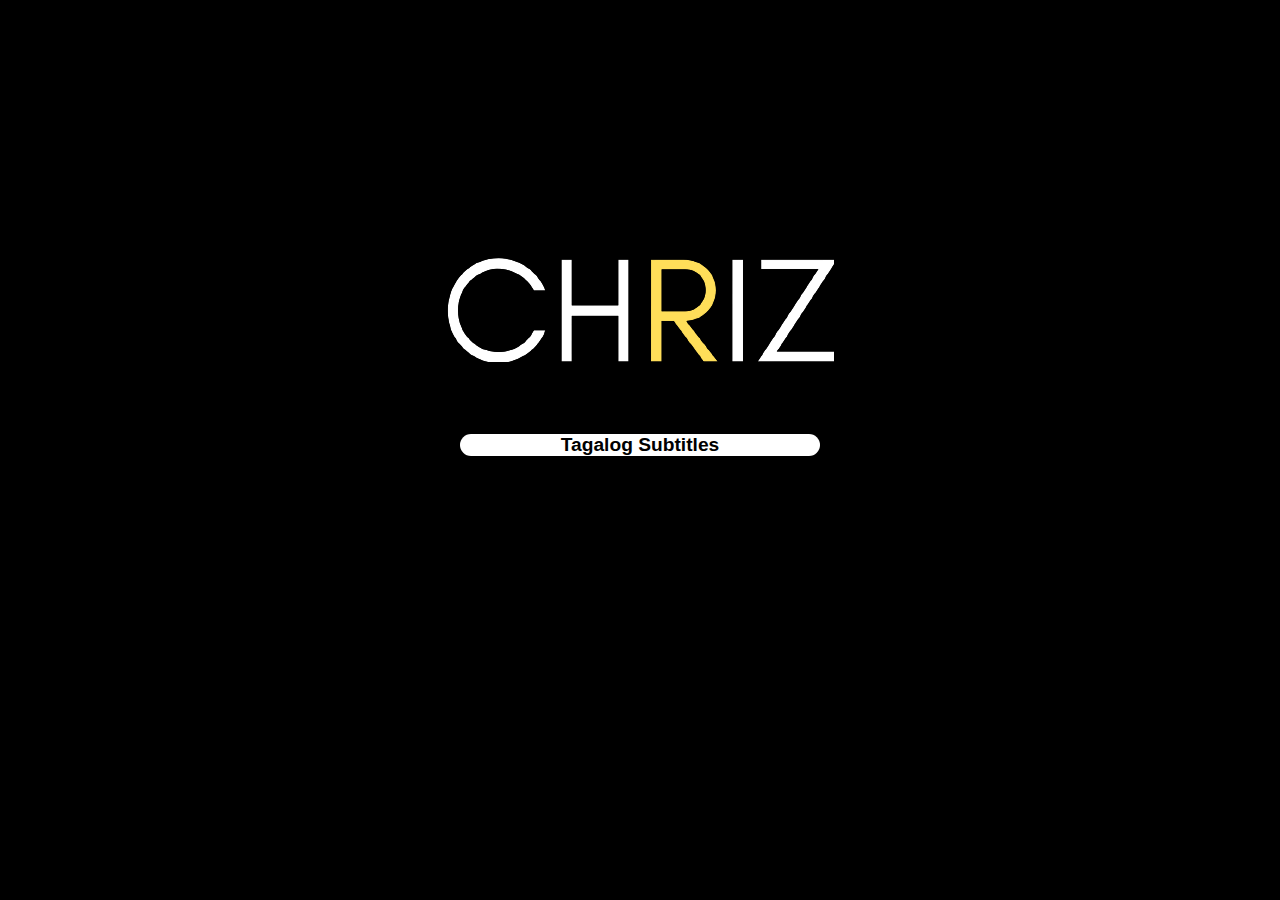
<file: index.html>
<html>
    <head>
        <link rel="stylesheet" href="styles.css">
        <title>
            Chriz Kayriko
        </title>
    </head>
    <body>
        <main><center>
            <div class="logo">
                <img src="logo.png">
            </div>
            <div class="buttons">
                <a class="buttons-tgl" href="tagalog-subtitles.html"><h1>Tagalog Subtitles</h1></a>
            </div>
        </center></main>
    </body>
</html>
</file>
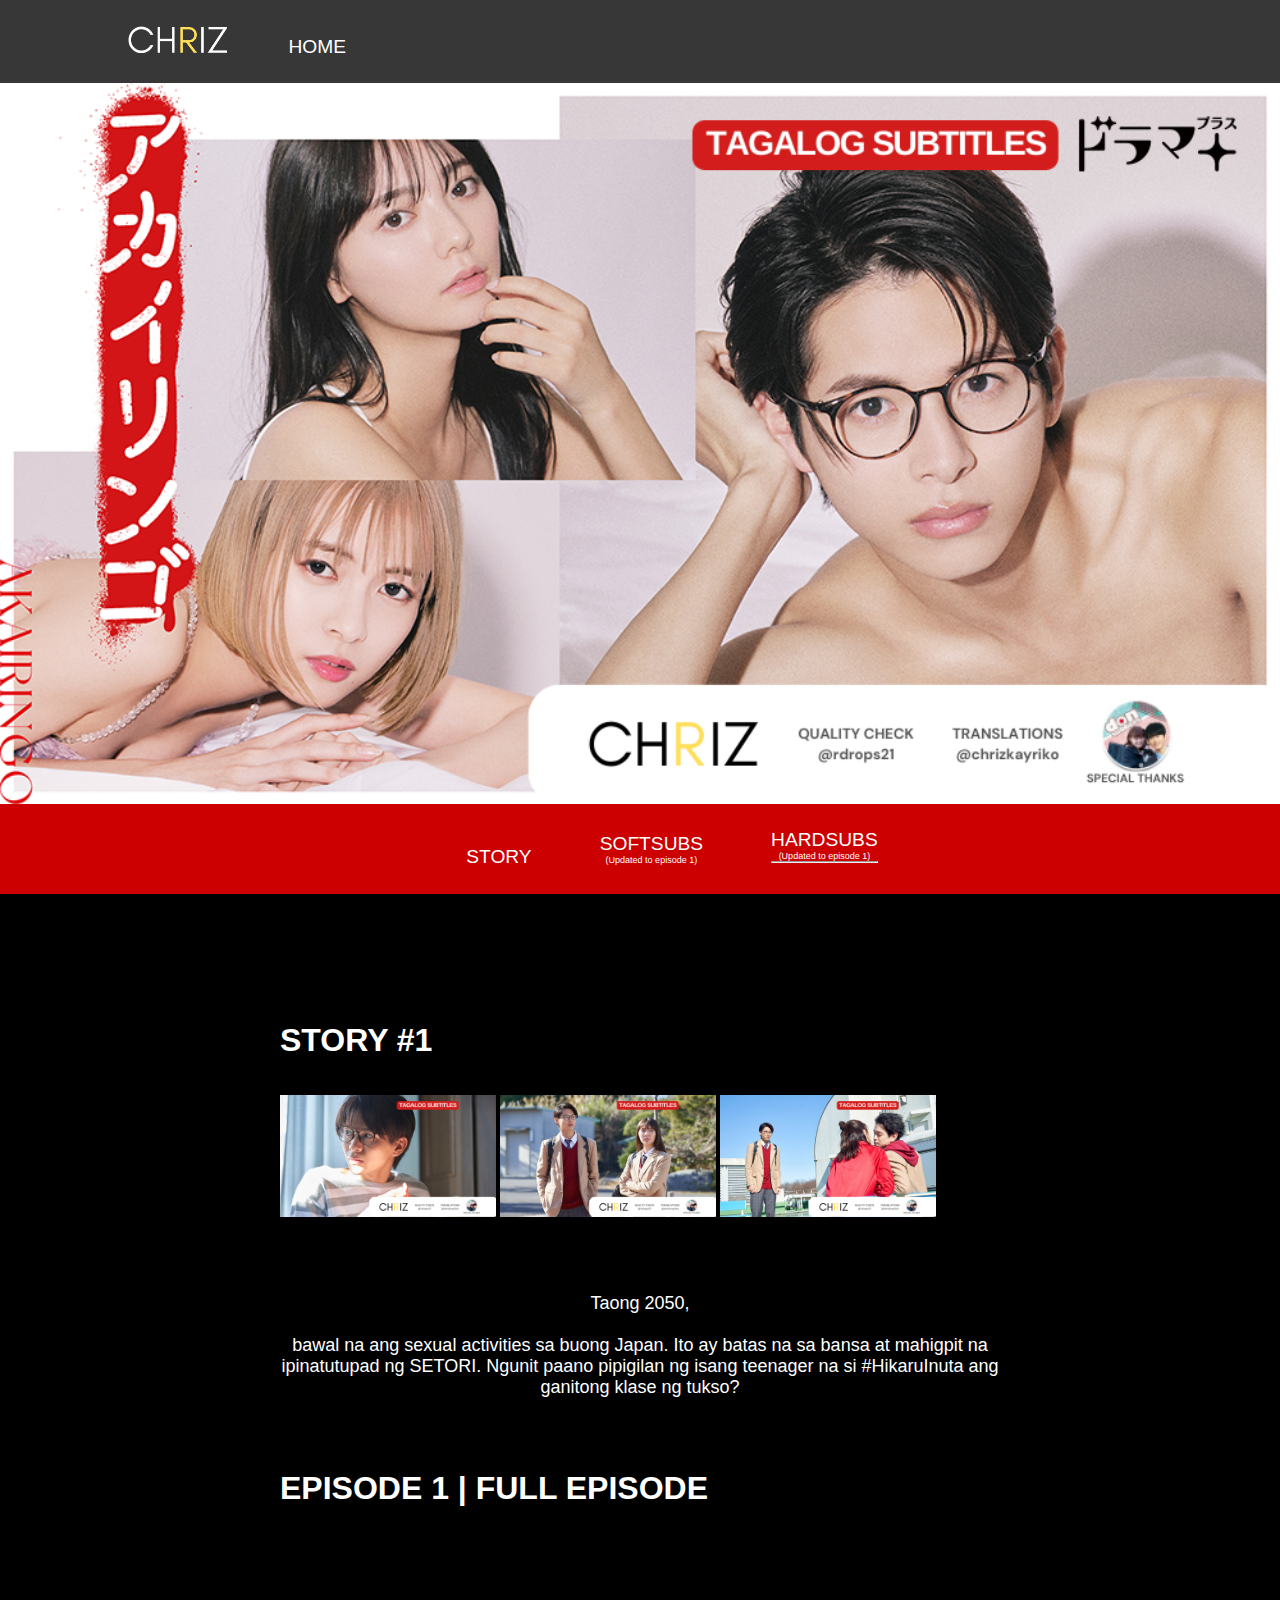
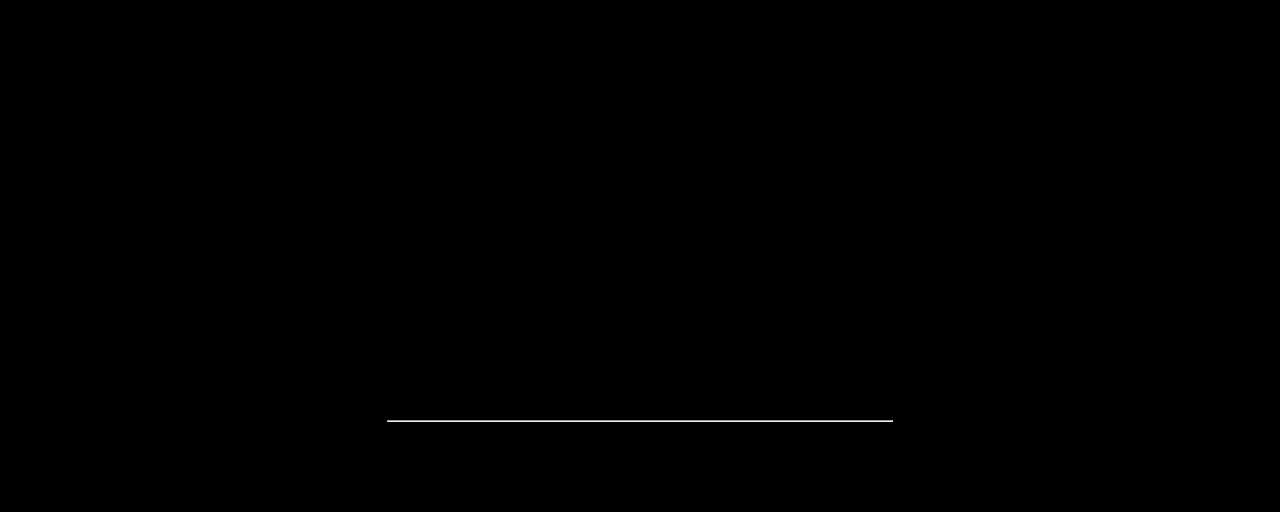
<file: akai-ringo-hardsubs.html>
<html>
    <head>
        <title>
            Akai Ringo - Hardsubs | Chriz Kayriko
        </title>
        <link rel="stylesheet" href="styles5.css">
    </head>
    <body>
        <nav>
            <div class="buttons-nav">
                <ul class="navigation">
                    <li><img style="height: 3%;" class="logo" src="logo.png"></li>
                    <li class="home"><a href="index.html">HOME</a></li>
                </ul>
            </div>
        </nav>
        <img class="main" src="akai-ringo.png">
        <navtwo>
            <div class="buttons-nav2">
                <ul class="navigation2"><center>
                    <li class="story"><a href="akai-ringo.html">STORY</a></li>
                    <li class="softsubs"><a href="akai-ringo-softsubs.html">SOFTSUBS<br><c>(Updated to episode 1)</c></a></li>
                    <li class="hardsubs"><a href="akai-ringo-hardsubs.html">HARDSUBS<br><c>(Updated to episode 1)</c><hr></a></li>
                </ul>
            </center></div>
        </navtwo>
        <div class="content">
            <h1 class="story1-title">
                STORY #1
            </h1>
            <div class="story1-pics">
                <img class="one" src="3.png">
                <img class="two" src="4.png">
                <img class="three" src="5.png">
            </div>
            <center>
                <p class="story1">
                    Taong 2050, 
                    <br><br>
                    bawal na ang sexual activities sa buong Japan. Ito ay batas na sa bansa at mahigpit na ipinatutupad ng SETORI. Ngunit paano pipigilan ng isang teenager na si #HikaruInuta ang ganitong klase ng tukso?
                </p>
            </center>
            <h1 class="episode1">
                EPISODE 1 | FULL EPISODE
            </h1>
            <div class="episode1-video">
                <div style="position:relative;padding-bottom:56.25%;height:0;overflow:hidden;" itemscope itemtype="https://schema.org/VideoObject"><meta itemprop="name" content="Akai Ringo (Red Apple) - Episode 1 [Tagalog Subtitles]" /><meta itemprop="description" content="Akai Ringo (Red Apple) - Episode 1 [Tagalog Subtitles]" /><meta itemprop="uploadDate" content="2023-01-29T01:25:43.000Z" /><meta itemprop="thumbnailUrl" content="https://s2.dmcdn.net/v/UcTKc1ZrWvBtMwFII/x180" /><meta itemprop="duration" content="P1414S" /><meta itemprop="embedUrl" content="https://www.dailymotion.com/embed/video/k4XVPeHt7yHp9UyKahM" /><iframe style="width:100%;height:100%;position:absolute;left:0px;top:0px;overflow:hidden" frameborder="0" type="text/html" src="https://www.dailymotion.com/embed/video/k4XVPeHt7yHp9UyKahM?autoplay=1" width="100%" height="100%"   allow="autoplay" allowfullscreen></iframe></div>
            </div>
            <center><hr class="division"></center>
            <br>
            <br>
            <br>
            <br>
            <br>
        </div>
    </body>
</html>
</file>
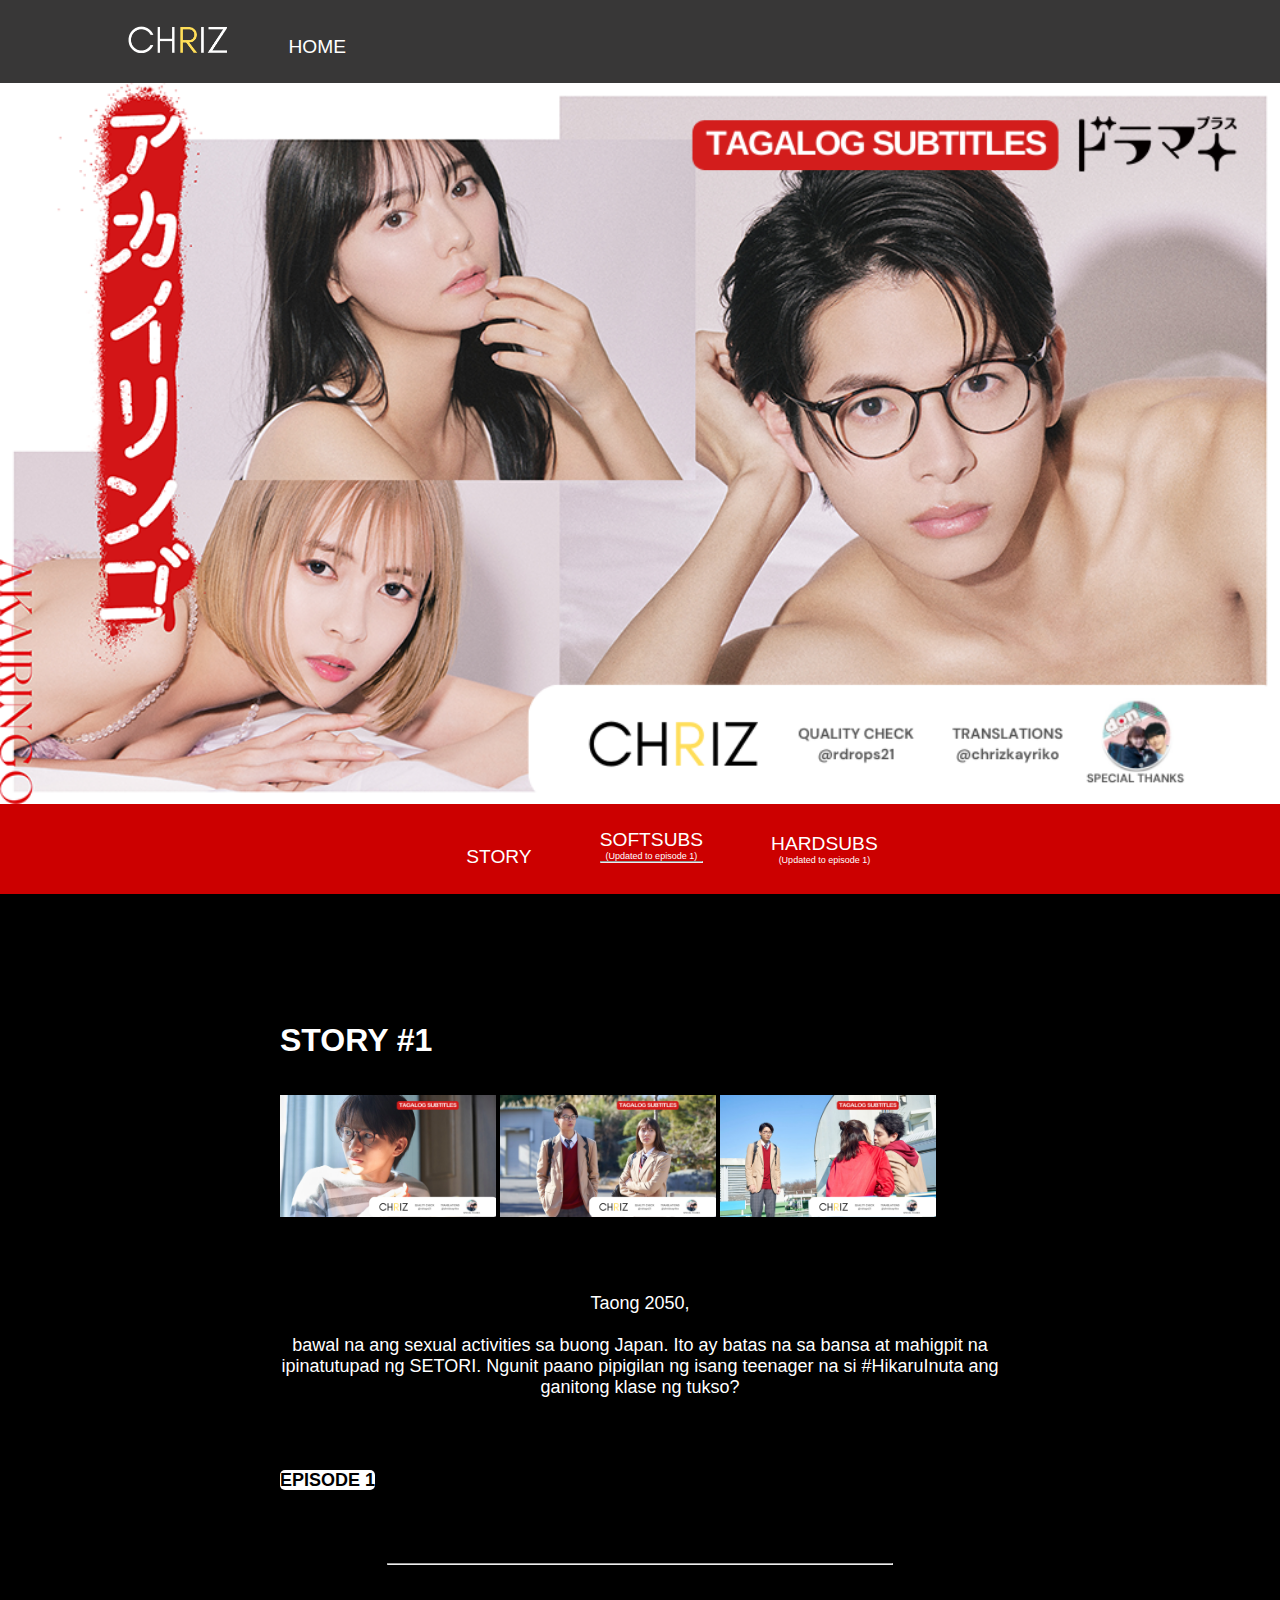
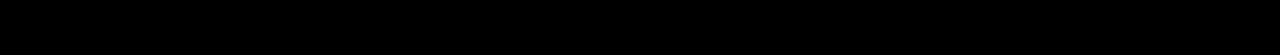
<file: akai-ringo-softsubs.html>
<html>
    <head>
        <title>
            Akai Ringo - Softsubs | Chriz Kayriko
        </title>
        <link rel="stylesheet" href="styles4.css">
    </head>
    <body>
        <nav>
            <div class="buttons-nav">
                <ul class="navigation">
                    <li><img style="height: 3%;" class="logo" src="logo.png"></li>
                    <li class="home"><a href="index.html">HOME</a></li>
                </ul>
            </div>
        </nav>
        <img class="main" src="akai-ringo.png">
        <navtwo>
            <div class="buttons-nav2">
                <ul class="navigation2"><center>
                    <li class="story"><a href="akai-ringo.html">STORY</a></li>
                    <li class="softsubs"><a href="akai-ringo-softsubs.html">SOFTSUBS<br><c>(Updated to episode 1)</c><hr></a></li>
                    <li class="hardsubs"><a href="akai-ringo-hardsubs.html">HARDSUBS<br><c>(Updated to episode 1)</c></a></li>
                </ul>
            </center></div>
        </navtwo>
        <div class="content">
            <h1 class="story1-title">
                STORY #1
            </h1>
            <div class="story1-pics">
                <img class="one" src="3.png">
                <img class="two" src="4.png">
                <img class="three" src="5.png">
            </div>
            <center>
                <p class="story1">
                    Taong 2050, 
                    <br><br>
                    bawal na ang sexual activities sa buong Japan. Ito ay batas na sa bansa at mahigpit na ipinatutupad ng SETORI. Ngunit paano pipigilan ng isang teenager na si #HikaruInuta ang ganitong klase ng tukso?
                </p>
            </center>
            <div class="button-links">
                <ul>
                    <li><a style="text-decoration: none;" href="https://subscene.com/subtitles/tagalog-text/jq30haSH9orowJcDZwzF0-XPPD7qtLmDN7E2kIyk1Wi48V_Os8iLR0AIUYWkN0nX4KZCBSAb0Aa29k5_Ay8y3Mh29ZZUzz4uFg-Z0zNiEVad4e6W81z3j4jZXX7G8z7u0"><ep1>EPISODE 1</ep1></a></li>
                </ul>
            </div>
            <center><hr class="division"></center>
            <br>
            <br>
            <br>
            <br>
            <br>
        </div>
    </body>
</html>
</file>
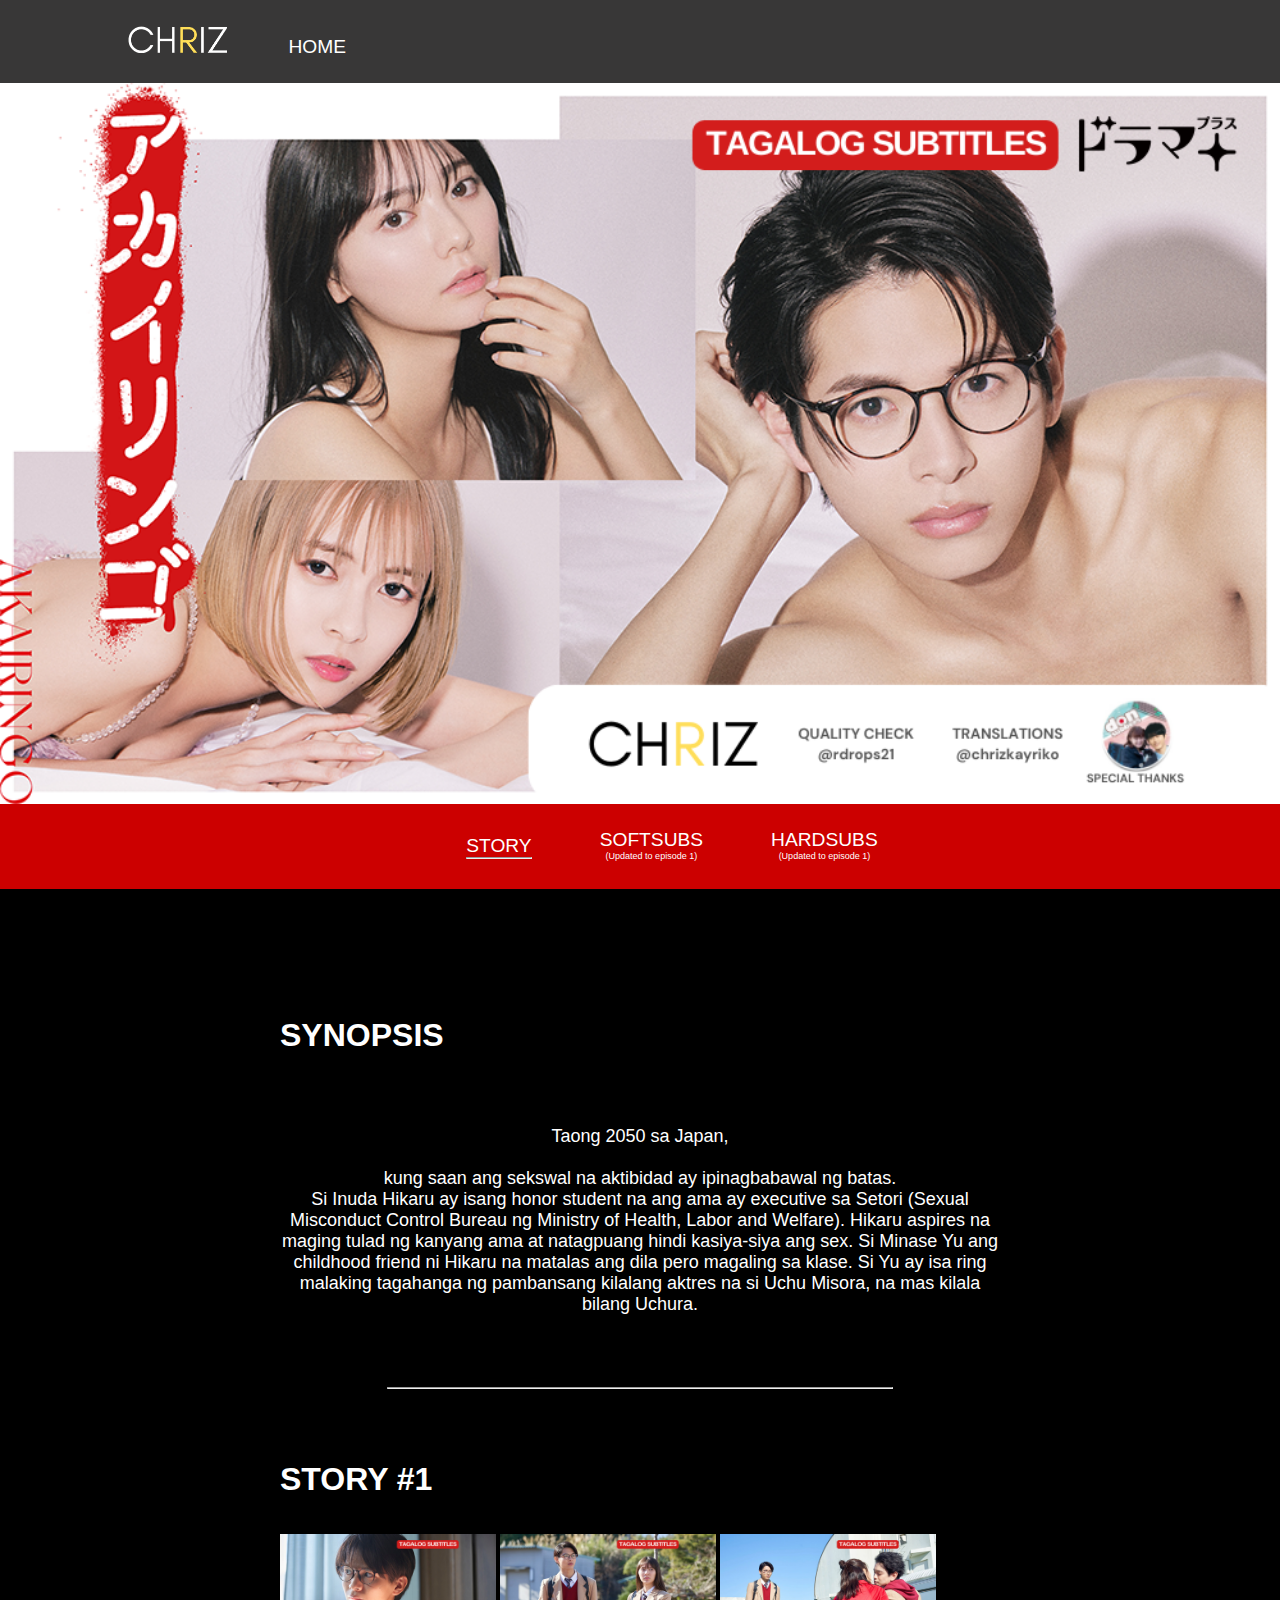
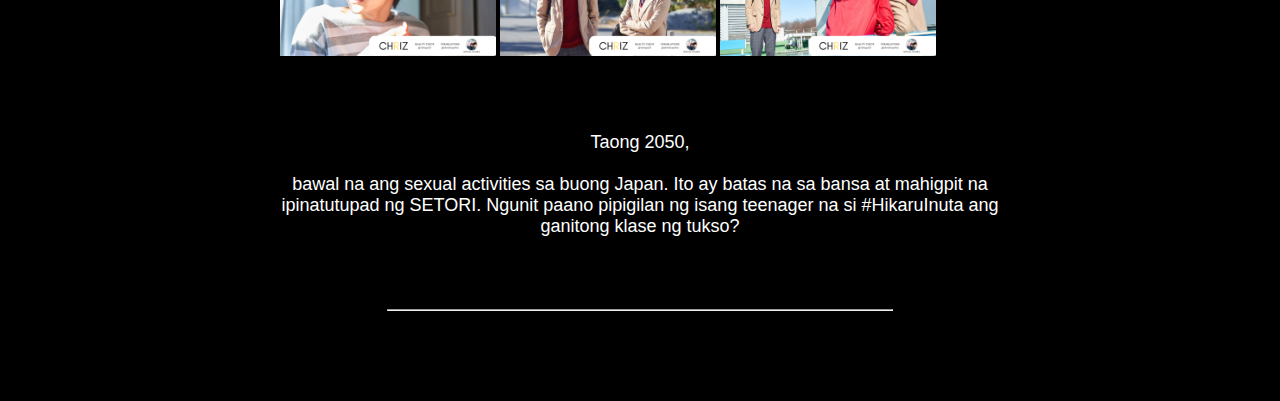
<file: akai-ringo.html>
<html>
    <head>
        <title>
            Akai Ringo | Chriz Kayriko
        </title>
        <link rel="stylesheet" href="styles3.css">
    </head>
    <body>
        <nav>
            <div class="buttons-nav">
                <ul class="navigation">
                    <li><img style="height: 3%;" class="logo" src="logo.png"></li>
                    <li class="home"><a href="index.html">HOME</a></li>
                </ul>
            </div>
        </nav>
        <img class="main" src="akai-ringo.png">
        <navtwo>
            <div class="buttons-nav2">
                <ul class="navigation2"><center>
                    <li class="story"><a href="akai-ringo.html">STORY<hr></a></li>
                    <li class="softsubs"><a href="akai-ringo-softsubs.html">SOFTSUBS<br><c>(Updated to episode 1)</c></a></li>
                    <li class="hardsubs"><a href="akai-ringo-hardsubs.html">HARDSUBS<br><c>(Updated to episode 1)</c></a></li>
                </ul>
            </center></div>
        </navtwo>
        <div class="content">
            <h1>SYNOPSIS</h1>
            <center><p class="synopsis">
                Taong 2050 sa Japan, 
                <br><br>kung saan ang sekswal na aktibidad ay ipinagbabawal ng batas. <br>
                Si Inuda Hikaru ay isang honor student na ang ama ay executive sa Setori (Sexual Misconduct Control Bureau ng Ministry of Health, Labor and Welfare). Hikaru aspires na maging tulad ng kanyang ama at natagpuang hindi kasiya-siya ang sex. Si Minase Yu ang childhood friend ni Hikaru na matalas ang dila pero magaling sa klase. Si Yu ay isa ring malaking tagahanga ng pambansang kilalang aktres na si Uchu Misora, na mas kilala bilang Uchura. 
            </p></center>
            <center><hr class="division"></center>
            <h1 class="story1-title">
                STORY #1
            </h1>
            <div class="story1-pics">
                <img class="one" src="3.png">
                <img class="two" src="4.png">
                <img class="three" src="5.png">
            </div>
            <center>
                <p class="story1">
                    Taong 2050, 
                    <br><br>
                    bawal na ang sexual activities sa buong Japan. Ito ay batas na sa bansa at mahigpit na ipinatutupad ng SETORI. Ngunit paano pipigilan ng isang teenager na si #HikaruInuta ang ganitong klase ng tukso?
                </p>
            </center>
            <center><hr class="division"></center>
            <br>
            <br>
            <br>
            <br>
            <br>
        </div>
    </body>
</html>
</file>
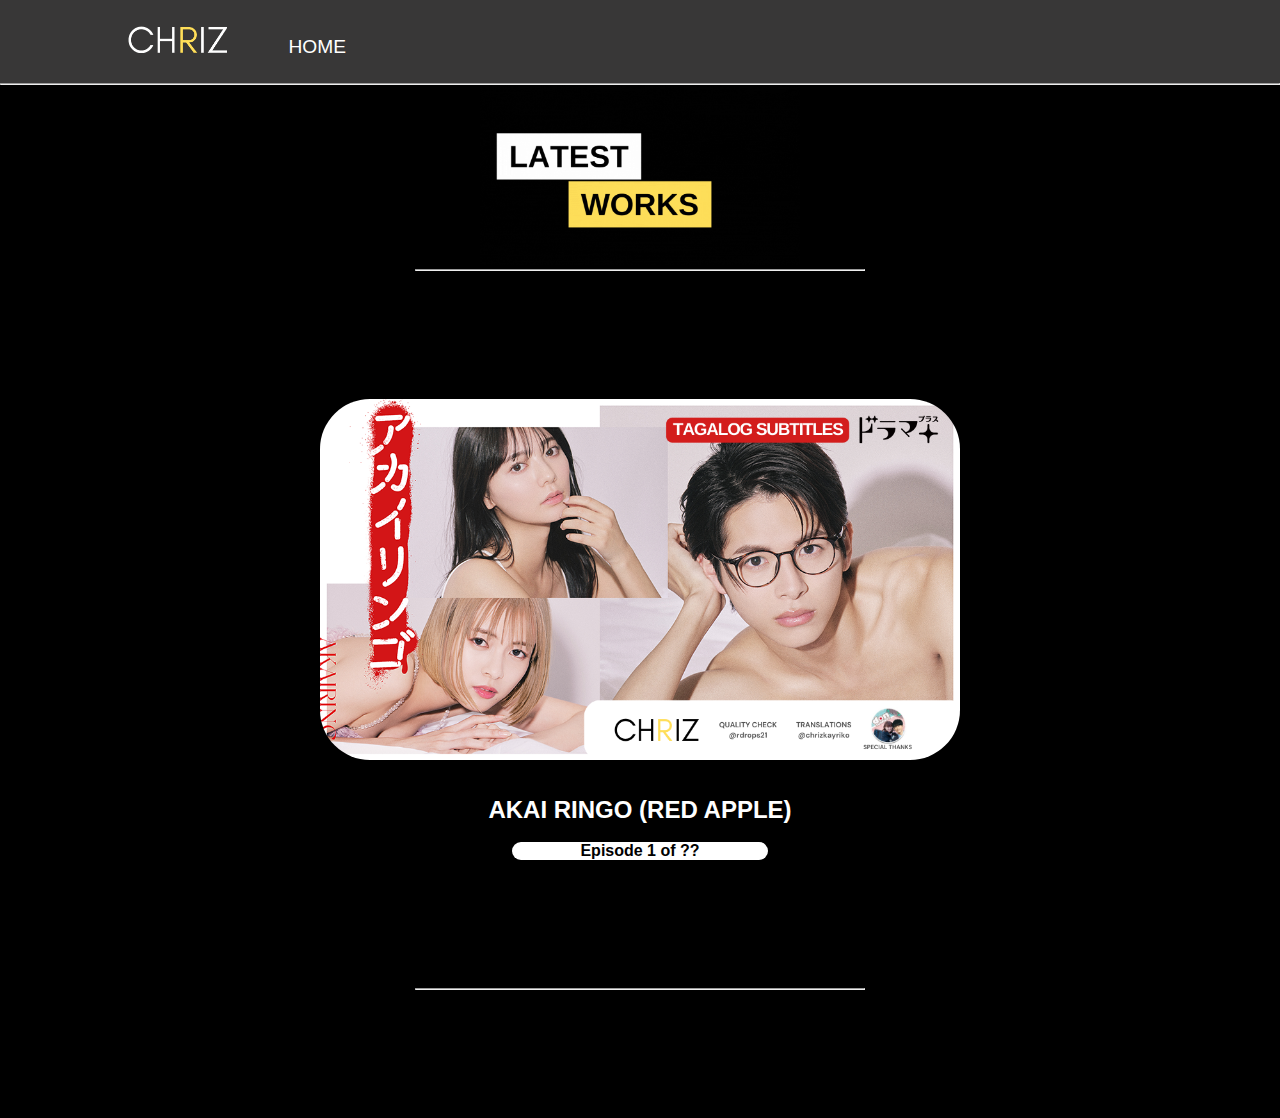
<file: tagalog-subtitles.html>
<html>
    <head>
        <title>
            Tagalog Subtitles
        </title>
        <link rel="stylesheet" href="styles2.css">
    </head>
    <body>
        <nav>
            <div class="buttons-nav">
                <ul class="navigation">
                    <li><img style="height: 3%;" class="logo" src="logo.png"></li>
                    <li class="home"><a href="index.html">HOME</a></li>
                </ul>
            </div>
        </nav>
        <hr>
        <div class="content"><center>
            <ul class="latest-works">
                <li><img style="width: 50%;" src="latest-work.gif"></a></li>
            </ul>
            <hr class="first">
            <ul class="works">
                <li>
                    <a href="akai-ringo.html">
                        <img class="drama1" style="width: 100%;" src="akai-ringo.png"><br>
                        <H1>AKAI RINGO (RED APPLE)</H1><br>
                        <p class="status">Episode 1 of ??</p>
                    </a>
                </li>
            </ul>
            <hr class="second">
        </center></div>
    </body>
</html>
</file>
<file: styles.css>
* {
    margin: 0;
    padding: 0;
}

body {
    background-color: black;
}


main {
    margin: 20% auto;
    max-width: 720px;
}

.logo {
    border-radius: 100%;
}

.buttons {
    margin-top: 10%;
    width: 50%;
}

.buttons-tgl {
    text-decoration: none;
}

h1 {
    font-family: helvetica;
    font-size: larger;
    color: black;
    background-color: white;
    border-radius: 20px;
}
</file>
<file: styles5.css>
* {
    margin: 0%;
    padding: 0;
}

body {
    background-color: black;
}

nav {
    background-color: rgb(56, 55, 55);
}

.navigation {
    list-style-type: none;
    padding-top: 2%;
    margin-left: 10%;
    padding-bottom: 2%;
}

.navigation li {
    color: white;
    display: inline-block;
}

.navigation .home {
    margin-left: 5%;
    font-size: larger;
    font-family: helvetica;
}

.navigation .home a {
    text-decoration: none;
    color: white;
}

.main {
    width: 100%;
}

.navigation2 {
    background-color: rgb(204, 0, 0);
    list-style-type: none;
    padding-top: 2%;
    padding-bottom: 2%;
}

.navigation2 li {
    color: white;
    display: inline-block;
}

.navigation2 .story, .softsubs, .hardsubs {
    margin-left: 5%;
    font-size: larger;
    font-family: helvetica;
}

.story-button {
    object-fit: cover;
}

.navigation2 .story a {
    text-decoration: none;
    color: white;
}

.navigation2 .softsubs a {
    text-decoration: none;
    color: white;
}

.navigation2 .hardsubs a {
    text-decoration: none;
    color: white;
}

c {
    font-size: xx-small;
}

.content {
    width: 720px;
    margin: auto;
    margin-top: 10%;
}

H1 {
    color: white;
    font-size: xx-large;
    font-family: helvetica;
}

.division {
    width: 70%;
}

.story1-title {
    margin-top: 10%;
}

.story1-pictures li {
    list-style-type: none;
    display: inline-block;
}

.one, .two, .three {
    width: 30%;
    height: auto;
    margin-top: 5%;
}

.story1 {
    color: white;
    font-family: helvetica;
    font-size: large;
    margin-top: 10%;
    margin-bottom: 10%;
}

.episode1 {
    font-size: xx-large;
    font-family: Helvetica;
    color: white;
    font-weight: bold;
    border-radius: 5px;
    margin-bottom: 5%;
}

.episode1-video {
    margin-bottom: 10%;
}
</file>
<file: styles4.css>
* {
    margin: 0%;
    padding: 0;
}

body {
    background-color: black;
}

nav {
    background-color: rgb(56, 55, 55);
}

.navigation {
    list-style-type: none;
    padding-top: 2%;
    margin-left: 10%;
    padding-bottom: 2%;
}

.navigation li {
    color: white;
    display: inline-block;
}

.navigation .home {
    margin-left: 5%;
    font-size: larger;
    font-family: helvetica;
}

.navigation .home a {
    text-decoration: none;
    color: white;
}

.main {
    width: 100%;
}

.navigation2 {
    background-color: rgb(204, 0, 0);
    list-style-type: none;
    padding-top: 2%;
    padding-bottom: 2%;
}

.navigation2 li {
    color: white;
    display: inline-block;
}

.navigation2 .story, .softsubs, .hardsubs {
    margin-left: 5%;
    font-size: larger;
    font-family: helvetica;
}

.story-button {
    object-fit: cover;
}

.navigation2 .story a {
    text-decoration: none;
    color: white;
}

.navigation2 .softsubs a {
    text-decoration: none;
    color: white;
}

.navigation2 .hardsubs a {
    text-decoration: none;
    color: white;
}

c {
    font-size: xx-small;
}

.content {
    width: 720px;
    margin: auto;
    margin-top: 10%;
}

H1 {
    color: white;
    font-size: xx-large;
    font-family: helvetica;
}

.division {
    width: 70%;
}

.story1-title {
    margin-top: 10%;
}

.story1-pictures li {
    list-style-type: none;
    display: inline-block;
}

.one, .two, .three {
    width: 30%;
    height: auto;
    margin-top: 5%;
}

.story1 {
    color: white;
    font-family: helvetica;
    font-size: large;
    margin-top: 10%;
    margin-bottom: 10%;
}

EP1 {
    font-size: large;
    font-family: Helvetica;
    background-color: white;
    color: black;
    font-weight: bold;
    border-radius: 5px;
}

.button-links {
    margin-bottom: 10%;
}
</file>
<file: styles3.css>
* {
    margin: 0%;
    padding: 0;
}

body {
    background-color: black;
}

nav {
    background-color: rgb(56, 55, 55);
}

.navigation {
    list-style-type: none;
    padding-top: 2%;
    margin-left: 10%;
    padding-bottom: 2%;
}

.navigation li {
    color: white;
    display: inline-block;
}

.navigation .home {
    margin-left: 5%;
    font-size: larger;
    font-family: helvetica;
}

.navigation .home a {
    text-decoration: none;
    color: white;
}

.main {
    width: 100%;
}

.navigation2 {
    background-color: rgb(204, 0, 0);
    list-style-type: none;
    padding-top: 2%;
    padding-bottom: 2%;
}

.navigation2 li {
    color: white;
    display: inline-block;
}

.navigation2 .story, .softsubs, .hardsubs {
    margin-left: 5%;
    font-size: larger;
    font-family: helvetica;
}

.story-button {
    object-fit: cover;
}

.navigation2 .story a {
    text-decoration: none;
    color: white;
}

.navigation2 .softsubs a {
    text-decoration: none;
    color: white;
}

.navigation2 .hardsubs a {
    text-decoration: none;
    color: white;
}

c {
    font-size: xx-small;
}

.content {
    width: 720px;
    margin: auto;
    margin-top: 10%;
}

H1 {
    color: white;
    font-size: xx-large;
    font-family: helvetica;
}

.synopsis {
    color: white;
    font-family: helvetica;
    font-size: large;
    margin-top: 10%;
    margin-bottom: 10%;
}

.division {
    width: 70%;
}

.story1-title {
    margin-top: 10%;
}

.story1-pictures li {
    list-style-type: none;
    display: inline-block;
}

.one, .two, .three {
    width: 30%;
    height: auto;
    margin-top: 5%;
}

.story1 {
    color: white;
    font-family: helvetica;
    font-size: large;
    margin-top: 10%;
    margin-bottom: 10%;
}
</file>
<file: styles2.css>
* {
    margin: 0%;
    padding: 0;
}

body {
    background-color: black;
}

nav {
    background-color: rgb(56, 55, 55);
}

.navigation {
    list-style-type: none;
    padding-top: 2%;
    margin-left: 10%;
    padding-bottom: 2%;
}

.navigation li {
    color: white;
    display: inline-block;
}

.navigation .home {
    margin-left: 5%;
    font-size: larger;
    font-family: helvetica;
}

.navigation .home a {
    text-decoration: none;
    color: white;
}

.content {
    width: 640px;
    margin: auto
}

ul .latest-works {
    margin-top: 20%;
}

.first {
    width: 70%;
}

.works {
    margin-top: 20%;
    margin-bottom: 20%;
}

.works li a {
    text-decoration: none;
}

.works li h1 {
    margin-top: 5%;
    color: white;
    font-family: Helvetica;
    font-size: x-large;
}

.works li .status {
    background-color: white;
    color: black;
    font-family: helvetica;
    width: 40%;
    border-radius: 40px;
    font-weight: bold;
}

.works li .drama1 {
    border-radius: 50px;
}

.second {
    width: 70%;
    margin-bottom: 20%;
}
</file>
